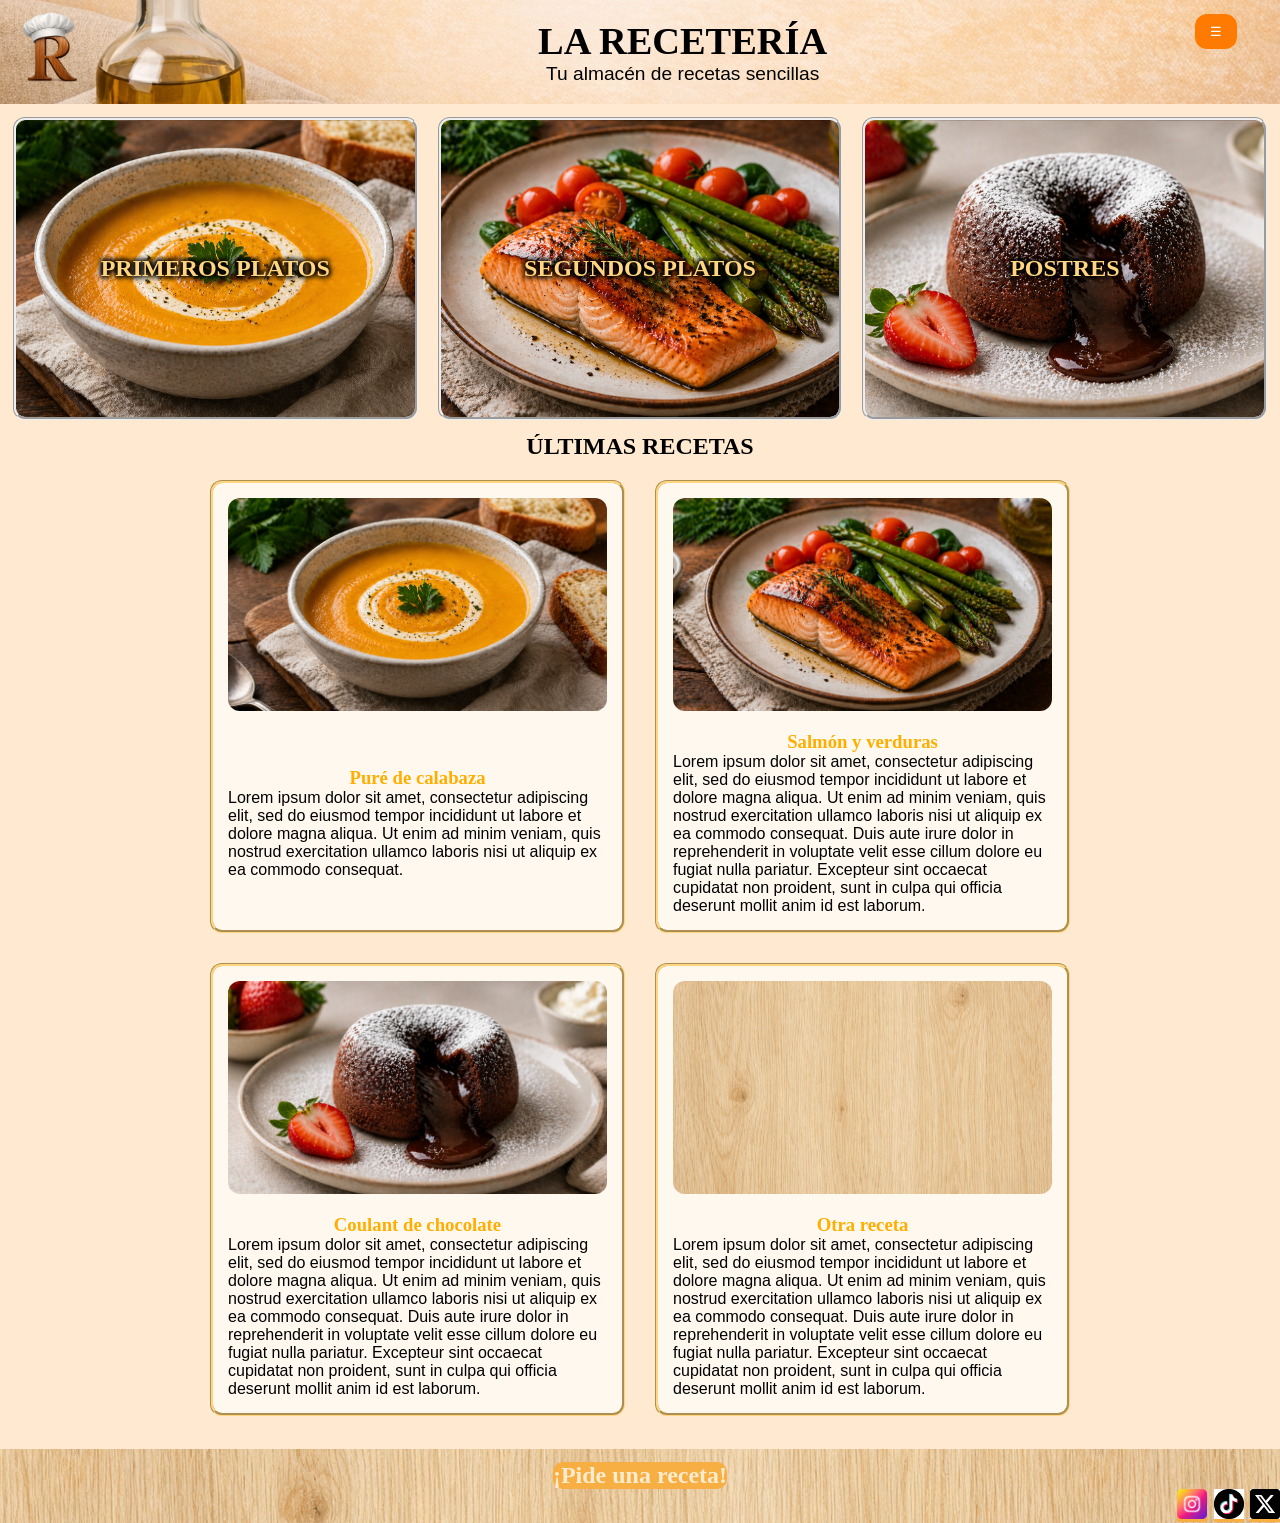
<file: index.html>
<!DOCTYPE html>
<html lang="es">

<head>

    <meta charset="UTF-8">
    <meta name="viewport" content="width=device-width, initial-scale=1.0">

     <title>La Recetería</title>

 <link rel="stylesheet" href="/style.css">
</head>

<body>
<!-----------------------------<HEADER>------------------------------>
    <header>
        <a href="index.html" class="link-logo"><img class="logo" src="/imagenes/logo.png"></a>
        <div class="titulo">
            <h1>LA RECETERÍA</h1>
            <p>Tu almacén de recetas sencillas</p>
        </div>
        <div class="bhamburguesa">
        <button id="menu-btn">☰</button>
        <nav id="menu">
        <a href="primeros-platos.html">Primeros platos</a>
        <a href="segundos-platos.html">Segundos platos</a>
        <a href="postres.html">Postres</a>
        </nav>
        </div>
    </header>
<!-----------------------------</HEADER>------------------------------>



<!-----------------------------<CUERPO>------------------------------>
    <section class="cuerpo">



<!-----------------------------<BOTONES GRANDES>------------------------------>
            <div class="navegacion-index-lista">
                <a href="primeros-platos.html" class="nav-menu nm1"><h2>PRIMEROS PLATOS</h2></a>
                <a href="segundos-platos.html" class="nav-menu nm2"><h2>SEGUNDOS PLATOS</h2></a>
                <a href="postres.html" class="nav-menu nm3"><h2>POSTRES</h2></a>
            </div>
<!-----------------------------</BOTONES GRANDES>------------------------------>




<!-----------------------------<TARJETAS>------------------------------>
    <div class="recetas-recientes">
        <h2>ÚLTIMAS RECETAS</h2>
        <div class="recetas-recientes-wrapper">
            <div class="receta">
                <img src="imagenes/pplatos.png">
                <span>
                <a href="pure-calabaza.html">
                    <h3>Puré de calabaza</h3>
                </a>
                <p>Lorem ipsum dolor sit amet, consectetur adipiscing elit, sed do eiusmod tempor incididunt ut labore et dolore magna aliqua. Ut enim ad minim veniam, quis nostrud exercitation ullamco laboris nisi ut aliquip ex ea commodo consequat.</p>
                </span>
            </div>

            <div class="receta">
                <img src="imagenes/splatos.png">
                <span>
                <a href="pescado-verduras.html">
                    <h3>Salmón y verduras</h3>
                </a>
                <p>Lorem ipsum dolor sit amet, consectetur adipiscing elit, sed do eiusmod tempor incididunt ut labore et dolore magna aliqua. Ut enim ad minim veniam, quis nostrud exercitation ullamco laboris nisi ut aliquip ex ea commodo consequat. Duis aute irure dolor in reprehenderit in voluptate velit esse cillum dolore eu fugiat nulla pariatur. Excepteur sint occaecat cupidatat non proident, sunt in culpa qui officia deserunt mollit anim id est laborum.</p>
                </span>
            </div>

            <div class="receta">
                <img src="imagenes/postres.png">
                <span>
                <a href="coulant-chocolate.html">
                    <h3>Coulant de chocolate</h3>
                </a>
                <p>Lorem ipsum dolor sit amet, consectetur adipiscing elit, sed do eiusmod tempor incididunt ut labore et dolore magna aliqua. Ut enim ad minim veniam, quis nostrud exercitation ullamco laboris nisi ut aliquip ex ea commodo consequat. Duis aute irure dolor in reprehenderit in voluptate velit esse cillum dolore eu fugiat nulla pariatur. Excepteur sint occaecat cupidatat non proident, sunt in culpa qui officia deserunt mollit anim id est laborum.</p>
                </span>
            </div>

            <div class="receta">
                <img src="imagenes/madera-footer.png">
                <span>
                <a href="receta1.html">
                    <h3>Otra receta</h3>
                </a>
                <p>Lorem ipsum dolor sit amet, consectetur adipiscing elit, sed do eiusmod tempor incididunt ut labore et dolore magna aliqua. Ut enim ad minim veniam, quis nostrud exercitation ullamco laboris nisi ut aliquip ex ea commodo consequat. Duis aute irure dolor in reprehenderit in voluptate velit esse cillum dolore eu fugiat nulla pariatur. Excepteur sint occaecat cupidatat non proident, sunt in culpa qui officia deserunt mollit anim id est laborum.</p>
                </span>
            </div>
        </div>
    </div>
<!-----------------------------</TARJETAS>------------------------------>

    </section>
<!-----------------------------</CUERPO>------------------------------>




<!-----------------------------<FOOTER>------------------------------>
    <footer>
        <h2 class="pedir-receta"><a href="pide-tu-receta.html">¡Pide una receta!</a></h2>
        <ul class="footer-lista">
            <li><a href="https://www.instagram.com" target="_blank"><img src="/imagenes/igicon.png"></a></li>
            <li><a href="https://www.tiktok.com" target="_blank"><img src="/imagenes/tiktokicon.png"></a></li>
            <li><a href="https://www.x.com" target="_blank"><img src="/imagenes/xicon.png"></a></li>
        </ul>
    </footer>
<!-----------------------------</FOOTER>------------------------------>

<script src="scripts.js" defer></script>
</body>
</html>
</file>
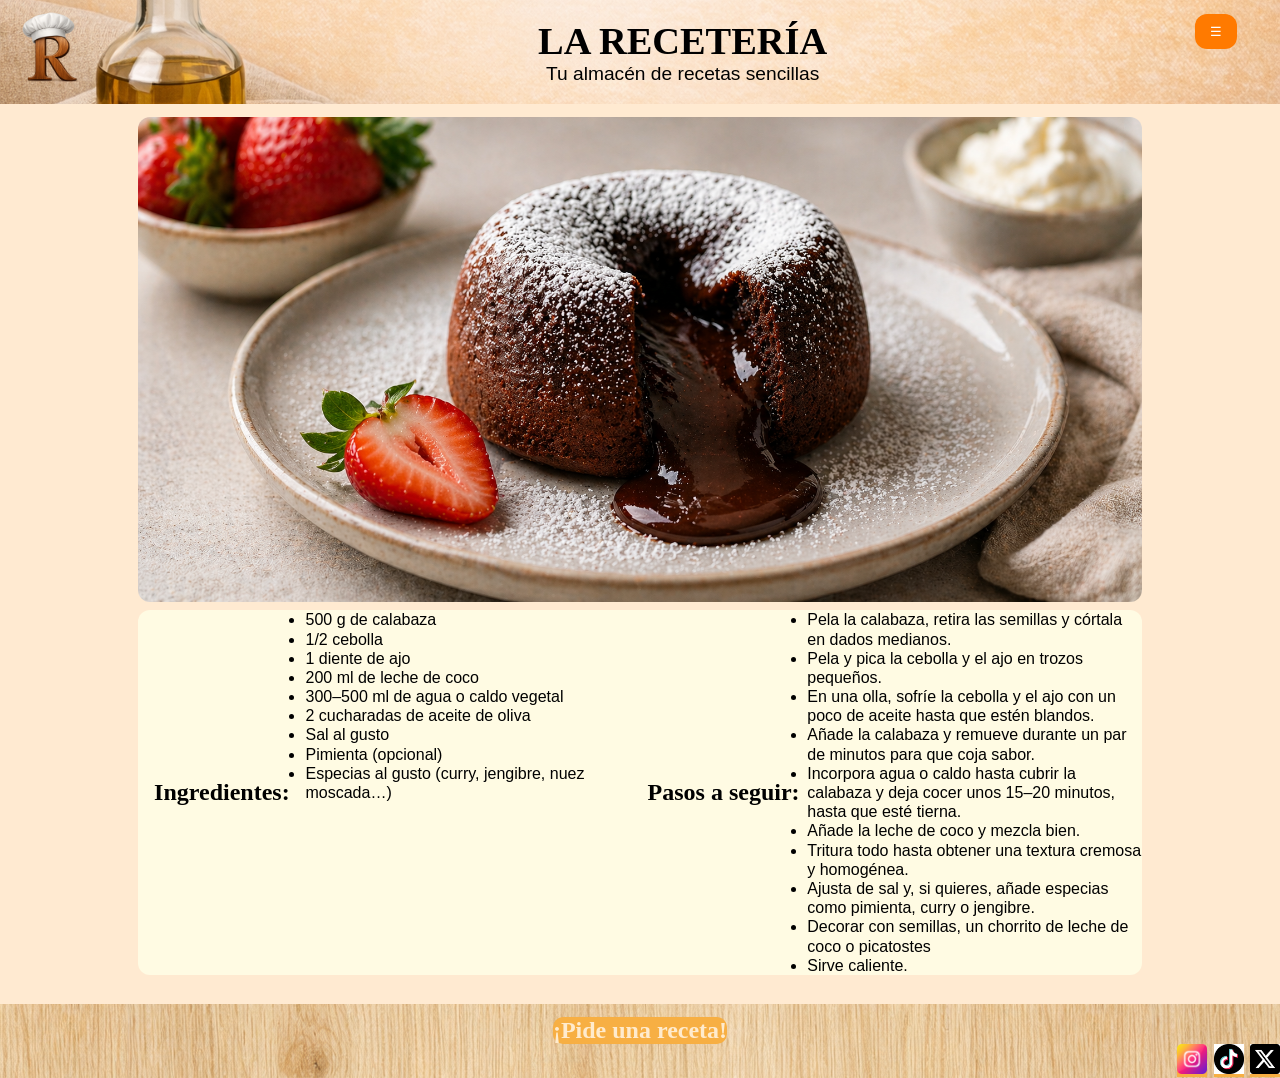
<file: coulant-chocolate.html>
<!DOCTYPE html>
<html lang="es">

<head>

    <meta charset="UTF-8">
    <meta name="viewport" content="width=device-width, initial-scale=1.0">

     <title>La Recetería</title>

 <link rel="stylesheet" href="/style.css">
</head>

<body>
<!-----------------------------<HEADER>------------------------------>
    <header>
        <a href="index.html" class="link-logo"><img class="logo" src="/imagenes/logo.png"></a>
        <div class="titulo">
            <h1>LA RECETERÍA</h1>
            <p>Tu almacén de recetas sencillas</p>
        </div>
        <div class="bhamburguesa">
        <button id="menu-btn">☰</button>
        <nav id="menu">
        <a href="primeros-platos.html">Primeros platos</a>
        <a href="segundos-platos.html">Segundos platos</a>
        <a href="postres.html">Postres</a>
        </nav>
        </div>
    </header>
<!-----------------------------</HEADER>------------------------------>


<!-----------------------------<CUERPO>------------------------------>
    <section class="cuerpo">


<!-----------------------------<PREPARACION>------------------------------>        
        <div class="preparacion">
            <div>
            <img src="imagenes/postres.png">
            </div>
            <div class="preparacion-lista">
            <h2>Ingredientes:</h2>
            <div class="ingredientes">
            <ul>
                <li>500 g de calabaza</li>
                <li>1/2 cebolla</li>
                <li>1 diente de ajo</li>
                <li>200 ml de leche de coco</li>
                <li>300–500 ml de agua o caldo vegetal</li>
                <li>2 cucharadas de aceite de oliva</li>
                <li>Sal al gusto</li>
                <li>Pimienta (opcional)</li>
                <li>Especias al gusto (curry, jengibre, nuez moscada…)</li>
            </ul>
            </div>
            <h2>Pasos a seguir:</h2>
            <div class="pasos">
            <ul>
                <li>Pela la calabaza, retira las semillas y córtala en dados medianos.

                </li>
                <li>
                    Pela y pica la cebolla y el ajo en trozos pequeños.
                </li>
                <li>
                    En una olla, sofríe la cebolla y el ajo con un poco de aceite hasta que estén blandos.
                </li>
                <li>
                    Añade la calabaza y remueve durante un par de minutos para que coja sabor.
                </li>
                <li>
                    Incorpora agua o caldo hasta cubrir la calabaza y deja cocer unos 15–20 minutos, hasta que esté tierna.
                </li>
                <li>
                    Añade la leche de coco y mezcla bien.
                </li>
                <li>
                    Tritura todo hasta obtener una textura cremosa y homogénea.
                </li>
                <li>
                    Ajusta de sal y, si quieres, añade especias como pimienta, curry o jengibre.
                </li>
                <li>
                    Decorar con semillas, un chorrito de leche de coco o picatostes
                </li>
                <li>
                    Sirve caliente.
                </li>
            </ul>
            </div>
            </div>
        </div>
<!-----------------------------</PREPARACION>------------------------------>


    </section>
<!-----------------------------</CUERPO>------------------------------>

<!-----------------------------<FOOTER>------------------------------>
    <footer>
        <h2 class="pedir-receta"><a href="pide-tu-receta.html">¡Pide una receta!</a></h2>
        <ul class="footer-lista">
            <li><a href="https://www.instagram.com" target="_blank"><img src="/imagenes/igicon.png"></a></li>
            <li><a href="https://www.tiktok.com" target="_blank"><img src="/imagenes/tiktokicon.png"></a></li>
            <li><a href="https://www.x.com" target="_blank"><img src="/imagenes/xicon.png"></a></li>
        </ul>
    </footer>
<!-----------------------------</FOOTER>------------------------------>
<script src="scripts.js" defer></script>
</body>
</html>
</file>
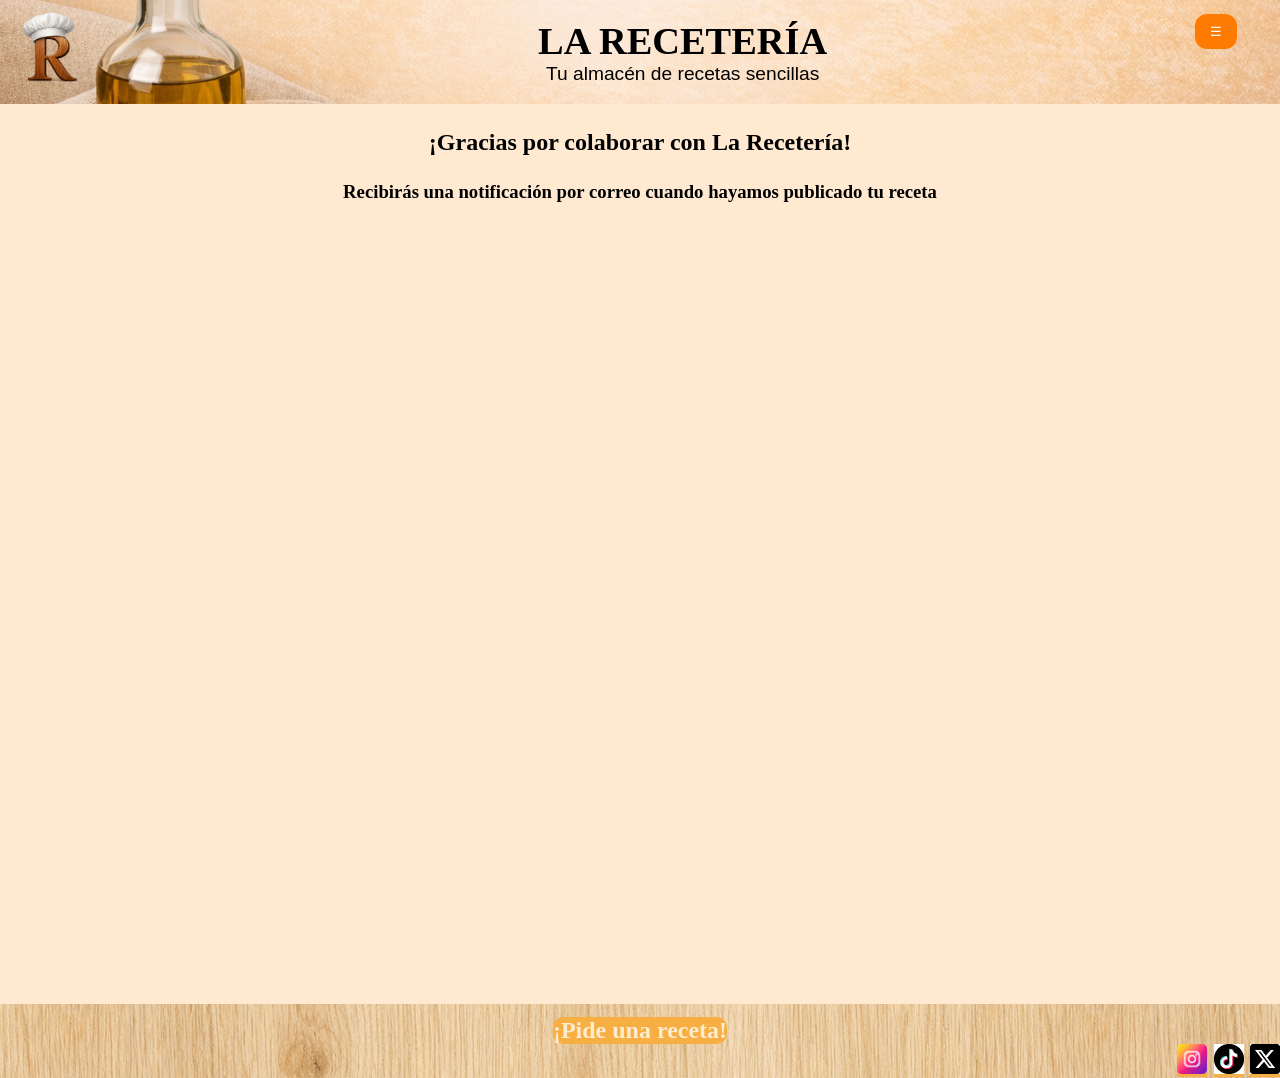
<file: enviar-datos.html>
<!DOCTYPE html>
<html lang="es">

<head>

    <meta charset="UTF-8">
    <meta name="viewport" content="width=device-width, initial-scale=1.0">

     <title>La Recetería</title>

 <link rel="stylesheet" href="/style.css">
</head>

<body>
<!-----------------------------<HEADER>------------------------------>
    <header>
        <a href="index.html" class="link-logo"><img class="logo" src="/imagenes/logo.png"></a>
        <div class="titulo">
            <h1>LA RECETERÍA</h1>
            <p>Tu almacén de recetas sencillas</p>
        </div>
        <div class="bhamburguesa">
        <button id="menu-btn">☰</button>
        <nav id="menu">
        <a href="primeros-platos.html">Primeros platos</a>
        <a href="segundos-platos.html">Segundos platos</a>
        <a href="postres.html">Postres</a>
        </nav>
        </div>
    </header>
<!-----------------------------</HEADER>------------------------------>


<!-----------------------------<CUERPO>------------------------------>
    <section class="cuerpo">

        <h2 class="titulo-pide-receta">¡Gracias por colaborar con La Recetería!</h2>
        <h3 class="titulo-pide-receta">Recibirás una notificación por correo cuando hayamos publicado tu receta</h3>

    </section>
<!-----------------------------</CUERPO>------------------------------>

<!-----------------------------<FOOTER>------------------------------>
    <footer>
        <h2 class="pedir-receta"><a href="pide-tu-receta.html">¡Pide una receta!</a></h2>
        <ul class="footer-lista">
            <li><a href="https://www.instagram.com" target="_blank"><img src="/imagenes/igicon.png"></a></li>
            <li><a href="https://www.tiktok.com" target="_blank"><img src="/imagenes/tiktokicon.png"></a></li>
            <li><a href="https://www.x.com" target="_blank"><img src="/imagenes/xicon.png"></a></li>
        </ul>
    </footer>
<!-----------------------------</FOOTER>------------------------------>
<script src="scripts.js" defer></script>
</body>
</html>
</file>
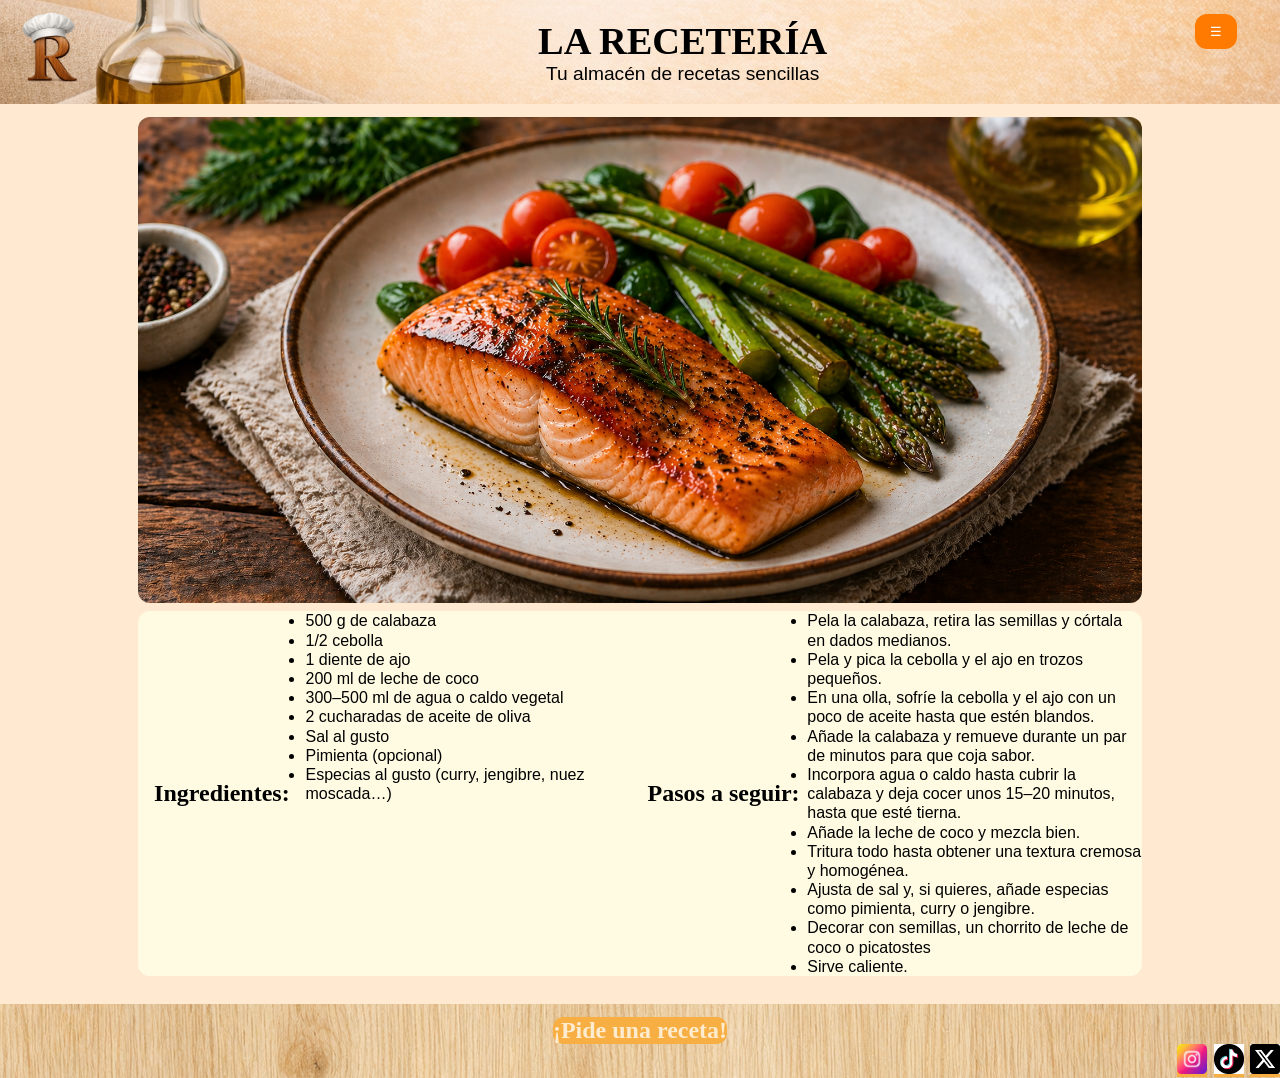
<file: pescado-verduras.html>
<!DOCTYPE html>
<html lang="es">

<head>

    <meta charset="UTF-8">
    <meta name="viewport" content="width=device-width, initial-scale=1.0">

     <title>La Recetería</title>

 <link rel="stylesheet" href="/style.css">
</head>

<body>
<!-----------------------------<HEADER>------------------------------>
    <header>
        <a href="index.html" class="link-logo"><img class="logo" src="/imagenes/logo.png"></a>
        <div class="titulo">
            <h1>LA RECETERÍA</h1>
            <p>Tu almacén de recetas sencillas</p>
        </div>
        <div class="bhamburguesa">
        <button id="menu-btn">☰</button>
        <nav id="menu">
        <a href="primeros-platos.html">Primeros platos</a>
        <a href="segundos-platos.html">Segundos platos</a>
        <a href="postres.html">Postres</a>
        </nav>
        </div>
    </header>
<!-----------------------------</HEADER>------------------------------>


<!-----------------------------<CUERPO>------------------------------>
    <section class="cuerpo">


<!-----------------------------<PREPARACION>------------------------------>        
        <div class="preparacion">
            <div>
            <img src="imagenes/splatos.png">
            </div>
            <div class="preparacion-lista">
            <h2>Ingredientes:</h2>
            <div class="ingredientes">
            <ul>
                <li>500 g de calabaza</li>
                <li>1/2 cebolla</li>
                <li>1 diente de ajo</li>
                <li>200 ml de leche de coco</li>
                <li>300–500 ml de agua o caldo vegetal</li>
                <li>2 cucharadas de aceite de oliva</li>
                <li>Sal al gusto</li>
                <li>Pimienta (opcional)</li>
                <li>Especias al gusto (curry, jengibre, nuez moscada…)</li>
            </ul>
            </div>
            <h2>Pasos a seguir:</h2>
            <div class="pasos">
            <ul>
                <li>Pela la calabaza, retira las semillas y córtala en dados medianos.

                </li>
                <li>
                    Pela y pica la cebolla y el ajo en trozos pequeños.
                </li>
                <li>
                    En una olla, sofríe la cebolla y el ajo con un poco de aceite hasta que estén blandos.
                </li>
                <li>
                    Añade la calabaza y remueve durante un par de minutos para que coja sabor.
                </li>
                <li>
                    Incorpora agua o caldo hasta cubrir la calabaza y deja cocer unos 15–20 minutos, hasta que esté tierna.
                </li>
                <li>
                    Añade la leche de coco y mezcla bien.
                </li>
                <li>
                    Tritura todo hasta obtener una textura cremosa y homogénea.
                </li>
                <li>
                    Ajusta de sal y, si quieres, añade especias como pimienta, curry o jengibre.
                </li>
                <li>
                    Decorar con semillas, un chorrito de leche de coco o picatostes
                </li>
                <li>
                    Sirve caliente.
                </li>
            </ul>
            </div>
            </div>
        </div>
<!-----------------------------</PREPARACION>------------------------------>


    </section>
<!-----------------------------</CUERPO>------------------------------>

<!-----------------------------<FOOTER>------------------------------>
    <footer>
        <h2 class="pedir-receta"><a href="pide-tu-receta.html">¡Pide una receta!</a></h2>
        <ul class="footer-lista">
            <li><a href="https://www.instagram.com" target="_blank"><img src="/imagenes/igicon.png"></a></li>
            <li><a href="https://www.tiktok.com" target="_blank"><img src="/imagenes/tiktokicon.png"></a></li>
            <li><a href="https://www.x.com" target="_blank"><img src="/imagenes/xicon.png"></a></li>
        </ul>
    </footer>
<!-----------------------------</FOOTER>------------------------------>
<script src="scripts.js" defer></script>
</body>
</html>
</file>
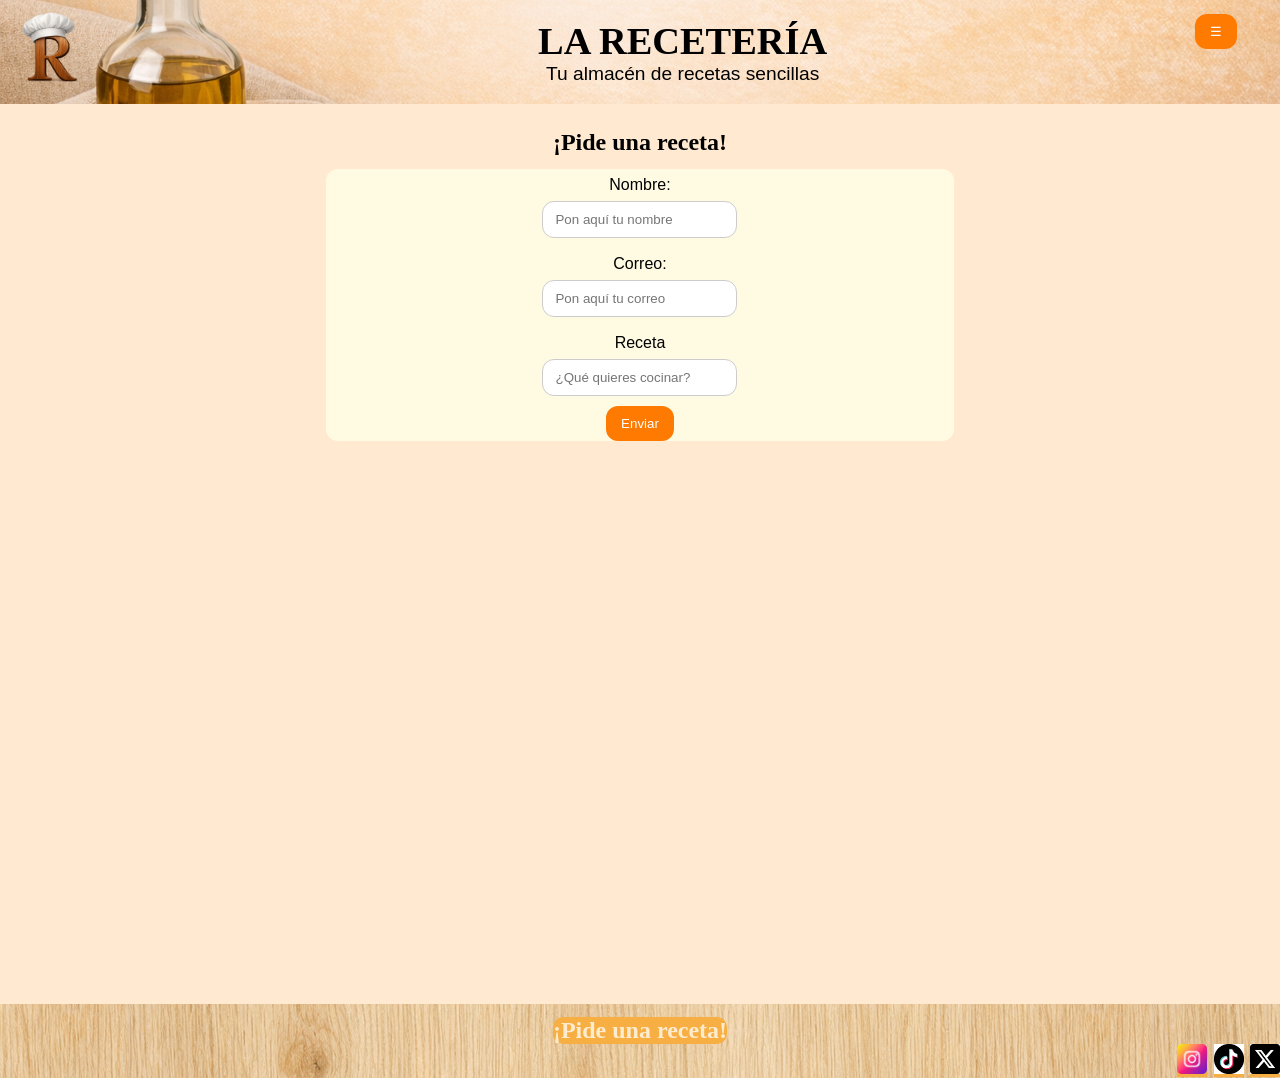
<file: pide-tu-receta.html>
<!DOCTYPE html>
<html lang="es">

<head>

    <meta charset="UTF-8">
    <meta name="viewport" content="width=device-width, initial-scale=1.0">

     <title>La Recetería</title>

 <link rel="stylesheet" href="/style.css">
</head>

<body>
<!-----------------------------<HEADER>------------------------------>
    <header>
        <a href="index.html" class="link-logo"><img class="logo" src="/imagenes/logo.png"></a>
        <div class="titulo">
            <h1>LA RECETERÍA</h1>
            <p>Tu almacén de recetas sencillas</p>
        </div>
        <div class="bhamburguesa">
        <button id="menu-btn">☰</button>
        <nav id="menu">
        <a href="primeros-platos.html">Primeros platos</a>
        <a href="segundos-platos.html">Segundos platos</a>
        <a href="postres.html">Postres</a>
        </nav>
        </div>
    </header>
<!-----------------------------</HEADER>------------------------------>


<!-----------------------------<CUERPO>------------------------------>
    <section class="cuerpo">

        <h2 class="titulo-pide-receta">¡Pide una receta!</h2>
<!-----------------------------<FORMULARIO>------------------------------>
    <div class="formulario-wrapper">
    <form action="enviar-datos.html" method="GET">
        <div class="formulario">
        <label for="nombre">Nombre:</label>
        <input type="text" id="nombre" name="nombre" placeholder="Pon aquí tu nombre" required>
        <label for="email">Correo:</label>
        <input type="email" id="email" name="email" placeholder="Pon aquí tu correo" required>
        <label for="tipo-receta">Receta</label>
        <input type="text" id="tipo-receta" name="tipo-receta" placeholder="¿Qué quieres cocinar?" required>
        <button type="submit">Enviar</button>
        </div>
    </form>
    </div>
<!-----------------------------</FORMULARIO>------------------------------>

    </section>
<!-----------------------------</CUERPO>------------------------------>

<!-----------------------------<FOOTER>------------------------------>
    <footer>
        <h2 class="pedir-receta"><a href="pide-tu-receta.html">¡Pide una receta!</a></h2>
        <ul class="footer-lista">
            <li><a href="https://www.instagram.com" target="_blank"><img src="/imagenes/igicon.png"></a></li>
            <li><a href="https://www.tiktok.com" target="_blank"><img src="/imagenes/tiktokicon.png"></a></li>
            <li><a href="https://www.x.com" target="_blank"><img src="/imagenes/xicon.png"></a></li>
        </ul>
    </footer>
<!-----------------------------</FOOTER>------------------------------>
<script src="scripts.js" defer></script>
</body>
</html>
</file>
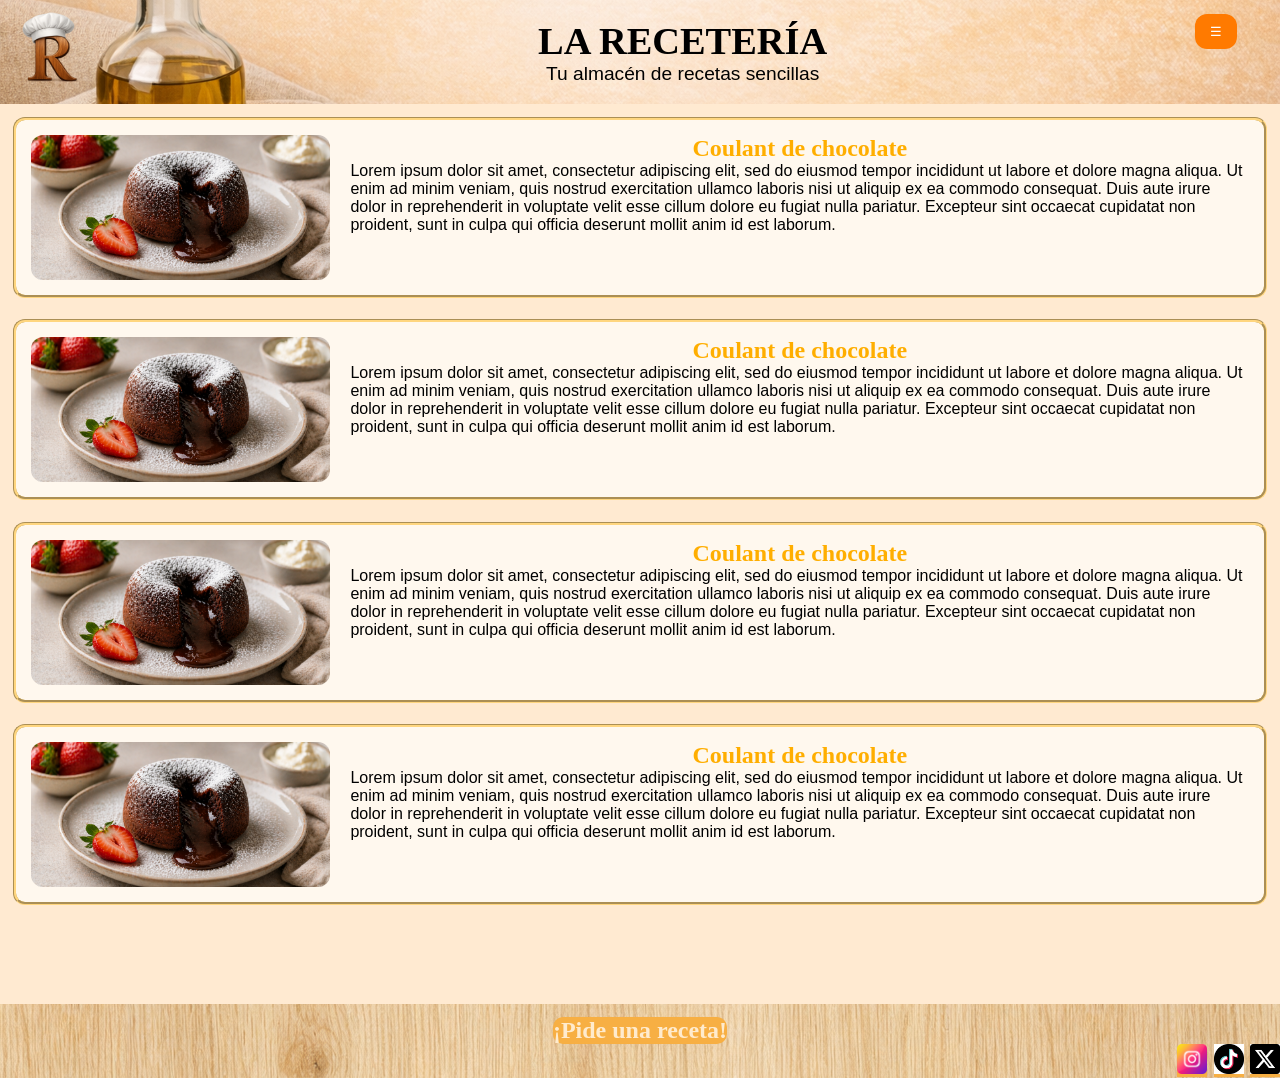
<file: postres.html>
<!DOCTYPE html>
<html lang="es">

<head>

    <meta charset="UTF-8">
    <meta name="viewport" content="width=device-width, initial-scale=1.0">

     <title>La Recetería</title>

 <link rel="stylesheet" href="/style.css">
</head>

<body>
<!-----------------------------<HEADER>------------------------------>
    <header>
        <a href="index.html" class="link-logo"><img class="logo" src="/imagenes/logo.png"></a>
        <div class="titulo">
            <h1>LA RECETERÍA</h1>
            <p>Tu almacén de recetas sencillas</p>
        </div>
        <div class="bhamburguesa">
        <button id="menu-btn">☰</button>
        <nav id="menu">
        <a href="primeros-platos.html">Primeros platos</a>
        <a href="segundos-platos.html">Segundos platos</a>
        <a href="postres.html">Postres</a>
        </nav>
        </div>
    </header>
<!-----------------------------</HEADER>------------------------------>


<!-----------------------------<CUERPO>------------------------------>
    <section class="cuerpo">
<!-----------------------------<TARJETAS>------------------------------>
    <div class="receta-grande-wrapper">
        <div class="receta-grande">
                <img src="imagenes/postres.png">
                <span>
                <a href="coulant-chocolate.html">
                    <h2>Coulant de chocolate</h2>
                </a>
                <p>
                    Lorem ipsum dolor sit amet, consectetur adipiscing elit, 
                    sed do eiusmod tempor incididunt ut labore et dolore magna aliqua. 
                    Ut enim ad minim veniam, quis nostrud exercitation ullamco laboris 
                    nisi ut aliquip ex ea commodo consequat. Duis aute irure dolor in 
                    reprehenderit in voluptate velit esse cillum dolore eu fugiat nulla pariatur.
                     Excepteur sint occaecat cupidatat non proident, 
                     sunt in culpa qui officia deserunt mollit anim id est laborum.
                </p>
                </span>            
        </div>
        
        <div class="receta-grande">
                <img src="imagenes/postres.png">
                <span>
                <a href="coulant-chocolate.html">
                    <h2>Coulant de chocolate</h2>
                </a>
                <p>
                    Lorem ipsum dolor sit amet, consectetur adipiscing elit, 
                    sed do eiusmod tempor incididunt ut labore et dolore magna aliqua. 
                    Ut enim ad minim veniam, quis nostrud exercitation ullamco laboris 
                    nisi ut aliquip ex ea commodo consequat. Duis aute irure dolor in 
                    reprehenderit in voluptate velit esse cillum dolore eu fugiat nulla pariatur.
                     Excepteur sint occaecat cupidatat non proident, 
                     sunt in culpa qui officia deserunt mollit anim id est laborum.
                </p>
        </div>
        
        <div class="receta-grande">
                <img src="imagenes/postres.png">
                <span>
                <a href="coulant-chocolate.html">
                    <h2>Coulant de chocolate</h2>
                </a>
                <p>
                    Lorem ipsum dolor sit amet, consectetur adipiscing elit, 
                    sed do eiusmod tempor incididunt ut labore et dolore magna aliqua. 
                    Ut enim ad minim veniam, quis nostrud exercitation ullamco laboris 
                    nisi ut aliquip ex ea commodo consequat. Duis aute irure dolor in 
                    reprehenderit in voluptate velit esse cillum dolore eu fugiat nulla pariatur.
                     Excepteur sint occaecat cupidatat non proident, 
                     sunt in culpa qui officia deserunt mollit anim id est laborum.
                </p>
                </span>            
        </div>
        
        <div class="receta-grande">
                <img src="imagenes/postres.png">
                <span>
                <a href="coulant-chocolate.html">
                    <h2>Coulant de chocolate</h2>
                </a>
                <p>
                    Lorem ipsum dolor sit amet, consectetur adipiscing elit, 
                    sed do eiusmod tempor incididunt ut labore et dolore magna aliqua. 
                    Ut enim ad minim veniam, quis nostrud exercitation ullamco laboris 
                    nisi ut aliquip ex ea commodo consequat. Duis aute irure dolor in 
                    reprehenderit in voluptate velit esse cillum dolore eu fugiat nulla pariatur.
                     Excepteur sint occaecat cupidatat non proident, 
                     sunt in culpa qui officia deserunt mollit anim id est laborum.
                </p>
        </div>
    </div>
<!-----------------------------</TARJETAS>------------------------------>
    </section>
<!-----------------------------</CUERPO>------------------------------>

<!-----------------------------<FOOTER>------------------------------>
    <footer>
        <h2 class="pedir-receta"><a href="pide-tu-receta.html">¡Pide una receta!</a></h2>
        <ul class="footer-lista">
            <li><a href="https://www.instagram.com" target="_blank"><img src="/imagenes/igicon.png"></a></li>
            <li><a href="https://www.tiktok.com" target="_blank"><img src="/imagenes/tiktokicon.png"></a></li>
            <li><a href="https://www.x.com" target="_blank"><img src="/imagenes/xicon.png"></a></li>
        </ul>
    </footer>
<!-----------------------------</FOOTER>------------------------------>
<script src="scripts.js" defer></script>
</body>
</html>
</file>
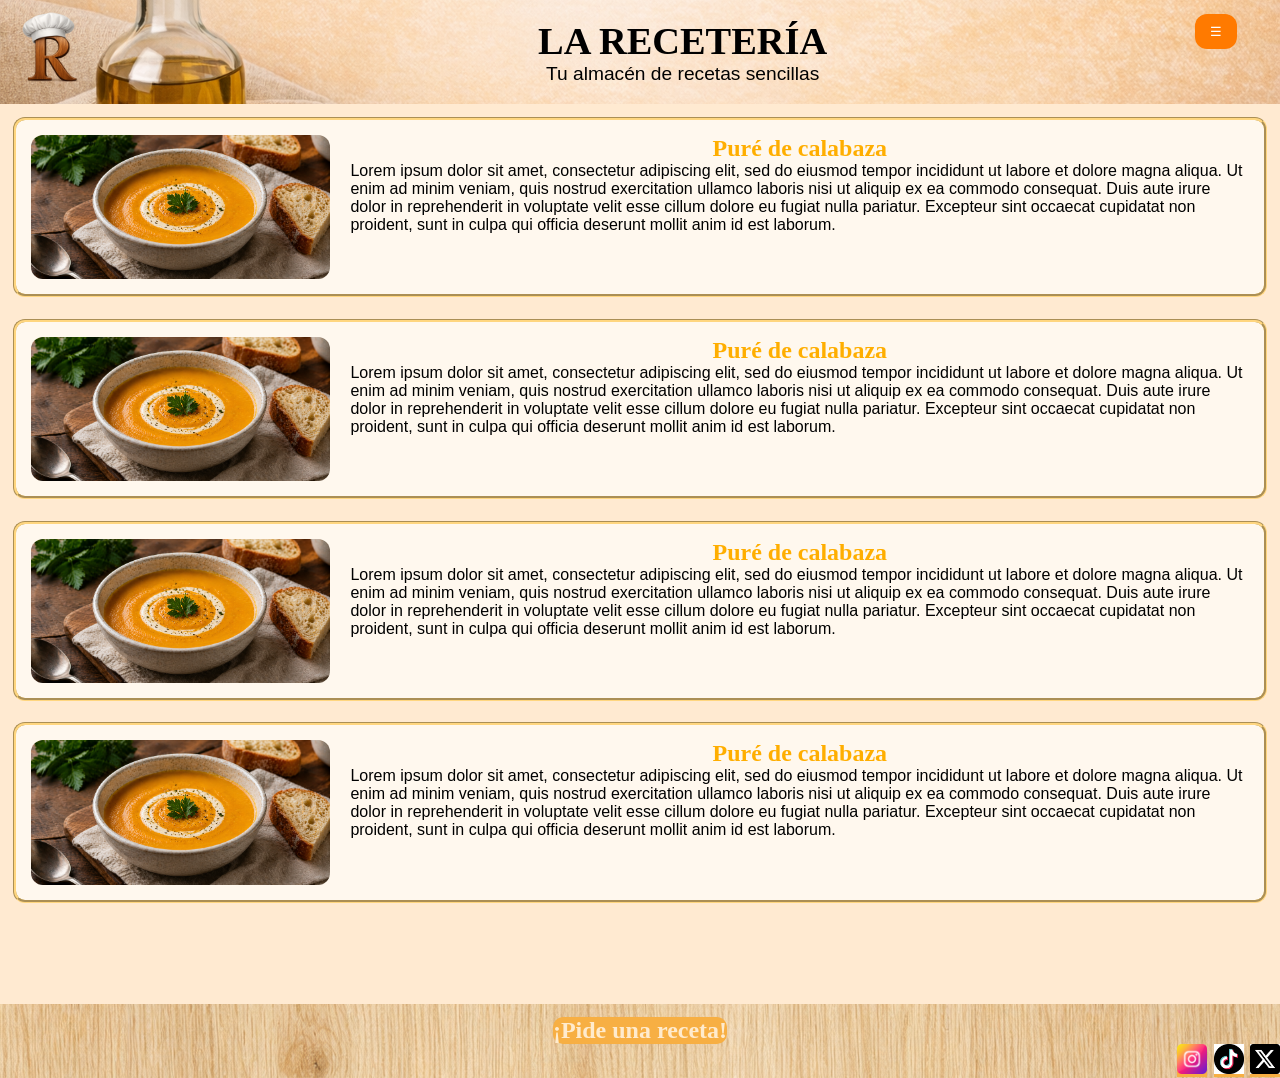
<file: primeros-platos.html>
<!DOCTYPE html>
<html lang="es">

<head>

    <meta charset="UTF-8">
    <meta name="viewport" content="width=device-width, initial-scale=1.0">

     <title>La Recetería</title>

 <link rel="stylesheet" href="/style.css">
</head>

<body>
<!-----------------------------<HEADER>------------------------------>
    <header>
        <a href="index.html" class="link-logo"><img class="logo" src="/imagenes/logo.png"></a>
        <div class="titulo">
            <h1>LA RECETERÍA</h1>
            <p>Tu almacén de recetas sencillas</p>
        </div>
        <div class="bhamburguesa">
        <button id="menu-btn">☰</button>
        <nav id="menu">
        <a href="primeros-platos.html">Primeros platos</a>
        <a href="segundos-platos.html">Segundos platos</a>
        <a href="postres.html">Postres</a>
        </nav>
        </div>
    </header>
<!-----------------------------</HEADER>------------------------------>


<!-----------------------------<CUERPO>------------------------------>
    <section class="cuerpo">
<!-----------------------------<TARJETAS>------------------------------>
    <div class="receta-grande-wrapper">
        <div class="receta-grande">
                <img src="imagenes/pplatos.png">
                <span>
                <a href="pure-calabaza.html">
                    <h2>Puré de calabaza</h2>
                </a>
                <p>
                    Lorem ipsum dolor sit amet, consectetur adipiscing elit, 
                    sed do eiusmod tempor incididunt ut labore et dolore magna aliqua. 
                    Ut enim ad minim veniam, quis nostrud exercitation ullamco laboris 
                    nisi ut aliquip ex ea commodo consequat. Duis aute irure dolor in 
                    reprehenderit in voluptate velit esse cillum dolore eu fugiat nulla pariatur.
                     Excepteur sint occaecat cupidatat non proident, 
                     sunt in culpa qui officia deserunt mollit anim id est laborum.
                </p>
                </span>            
        </div>
        
        <div class="receta-grande">
                <img src="imagenes/pplatos.png">
                <span>
                <a href="pure-calabaza.html">
                    <h2>Puré de calabaza</h2>
                </a>
                 <p>
                    Lorem ipsum dolor sit amet, consectetur adipiscing elit, 
                    sed do eiusmod tempor incididunt ut labore et dolore magna aliqua. 
                    Ut enim ad minim veniam, quis nostrud exercitation ullamco laboris 
                    nisi ut aliquip ex ea commodo consequat. Duis aute irure dolor in 
                    reprehenderit in voluptate velit esse cillum dolore eu fugiat nulla pariatur.
                     Excepteur sint occaecat cupidatat non proident, 
                     sunt in culpa qui officia deserunt mollit anim id est laborum.
                </p>
        </div>
        
        <div class="receta-grande">
                <img src="imagenes/pplatos.png">
                <span>
                <a href="pure-calabaza.html">
                    <h2>Puré de calabaza</h2>
                </a>
                <p>
                    Lorem ipsum dolor sit amet, consectetur adipiscing elit, 
                    sed do eiusmod tempor incididunt ut labore et dolore magna aliqua. 
                    Ut enim ad minim veniam, quis nostrud exercitation ullamco laboris 
                    nisi ut aliquip ex ea commodo consequat. Duis aute irure dolor in 
                    reprehenderit in voluptate velit esse cillum dolore eu fugiat nulla pariatur.
                     Excepteur sint occaecat cupidatat non proident, 
                     sunt in culpa qui officia deserunt mollit anim id est laborum.
                </p>
                </span>            
        </div>
        
        <div class="receta-grande">
                <img src="imagenes/pplatos.png">
                <span>
                <a href="pure-calabaza.html">
                    <h2>Puré de calabaza</h2>
                </a>
                <p>
                    Lorem ipsum dolor sit amet, consectetur adipiscing elit, 
                    sed do eiusmod tempor incididunt ut labore et dolore magna aliqua. 
                    Ut enim ad minim veniam, quis nostrud exercitation ullamco laboris 
                    nisi ut aliquip ex ea commodo consequat. Duis aute irure dolor in 
                    reprehenderit in voluptate velit esse cillum dolore eu fugiat nulla pariatur.
                     Excepteur sint occaecat cupidatat non proident, 
                     sunt in culpa qui officia deserunt mollit anim id est laborum.
                </p>
                </span>            
        </div>
    </div>
<!-----------------------------</TARJETAS>------------------------------>
    </section>
<!-----------------------------</CUERPO>------------------------------>

<!-----------------------------<FOOTER>------------------------------>
    <footer>
        <h2 class="pedir-receta"><a href="pide-tu-receta.html">¡Pide una receta!</a></h2>
        <ul class="footer-lista">
            <li><a href="https://www.instagram.com" target="_blank"><img src="/imagenes/igicon.png"></a></li>
            <li><a href="https://www.tiktok.com" target="_blank"><img src="/imagenes/tiktokicon.png"></a></li>
            <li><a href="https://www.x.com" target="_blank"><img src="/imagenes/xicon.png"></a></li>
        </ul>
    </footer>
<!-----------------------------</FOOTER>------------------------------>
<script src="scripts.js" defer></script>
</body>
</html>
</file>
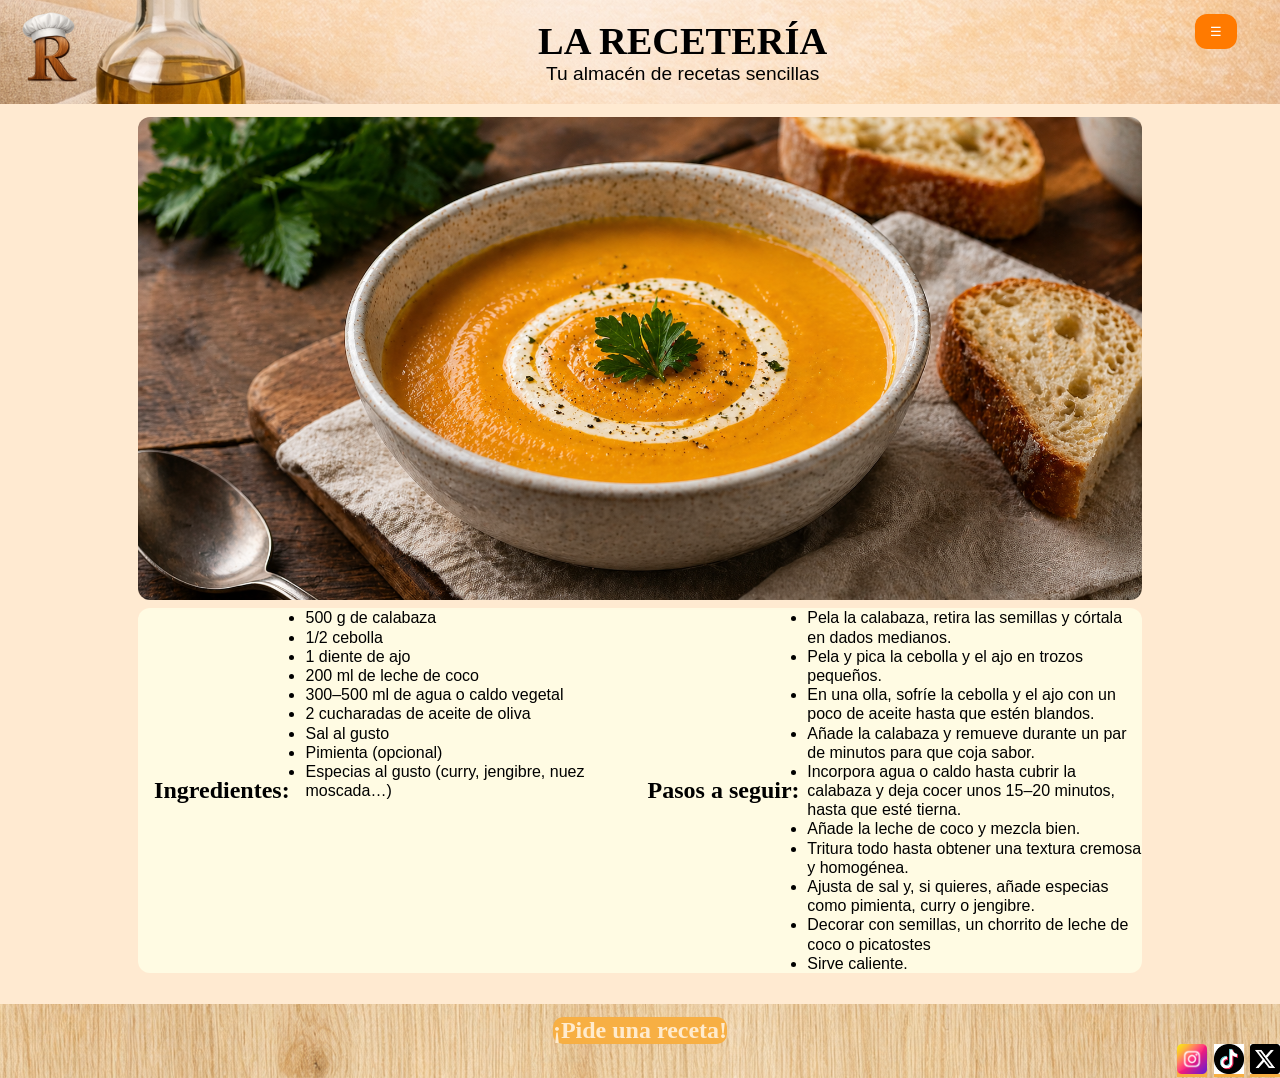
<file: pure-calabaza.html>
<!DOCTYPE html>
<html lang="es">

<head>

    <meta charset="UTF-8">
    <meta name="viewport" content="width=device-width, initial-scale=1.0">

     <title>La Recetería</title>

 <link rel="stylesheet" href="/style.css">
</head>

<body>
<!-----------------------------<HEADER>------------------------------>
    <header>
        <a href="index.html" class="link-logo"><img class="logo" src="/imagenes/logo.png"></a>
        <div class="titulo">
            <h1>LA RECETERÍA</h1>
            <p>Tu almacén de recetas sencillas</p>
        </div>
        <div class="bhamburguesa">
        <button id="menu-btn">☰</button>
        <nav id="menu">
        <a href="primeros-platos.html">Primeros platos</a>
        <a href="segundos-platos.html">Segundos platos</a>
        <a href="postres.html">Postres</a>
        </nav>
        </div>
    </header>
<!-----------------------------</HEADER>------------------------------>


<!-----------------------------<CUERPO>------------------------------>
    <section class="cuerpo">


<!-----------------------------<PREPARACION>------------------------------>        
        <div class="preparacion">
            <div>
            <img src="imagenes/pplatos.png">
            </div>
            <div class="preparacion-lista">
            <h2>Ingredientes:</h2>
            <div class="ingredientes">
            <ul>
                <li>500 g de calabaza</li>
                <li>1/2 cebolla</li>
                <li>1 diente de ajo</li>
                <li>200 ml de leche de coco</li>
                <li>300–500 ml de agua o caldo vegetal</li>
                <li>2 cucharadas de aceite de oliva</li>
                <li>Sal al gusto</li>
                <li>Pimienta (opcional)</li>
                <li>Especias al gusto (curry, jengibre, nuez moscada…)</li>
            </ul>
            </div>
            <h2>Pasos a seguir:</h2>
            <div class="pasos">
            <ul>
                <li>Pela la calabaza, retira las semillas y córtala en dados medianos.

                </li>
                <li>
                    Pela y pica la cebolla y el ajo en trozos pequeños.
                </li>
                <li>
                    En una olla, sofríe la cebolla y el ajo con un poco de aceite hasta que estén blandos.
                </li>
                <li>
                    Añade la calabaza y remueve durante un par de minutos para que coja sabor.
                </li>
                <li>
                    Incorpora agua o caldo hasta cubrir la calabaza y deja cocer unos 15–20 minutos, hasta que esté tierna.
                </li>
                <li>
                    Añade la leche de coco y mezcla bien.
                </li>
                <li>
                    Tritura todo hasta obtener una textura cremosa y homogénea.
                </li>
                <li>
                    Ajusta de sal y, si quieres, añade especias como pimienta, curry o jengibre.
                </li>
                <li>
                    Decorar con semillas, un chorrito de leche de coco o picatostes
                </li>
                <li>
                    Sirve caliente.
                </li>
            </ul>
            </div>
            </div>
        </div>
<!-----------------------------</PREPARACION>------------------------------>


    </section>
<!-----------------------------</CUERPO>------------------------------>

<!-----------------------------<FOOTER>------------------------------>
    <footer>
        <h2 class="pedir-receta"><a href="pide-tu-receta.html">¡Pide una receta!</a></h2>
        <ul class="footer-lista">
            <li><a href="https://www.instagram.com" target="_blank"><img src="/imagenes/igicon.png"></a></li>
            <li><a href="https://www.tiktok.com" target="_blank"><img src="/imagenes/tiktokicon.png"></a></li>
            <li><a href="https://www.x.com" target="_blank"><img src="/imagenes/xicon.png"></a></li>
        </ul>
    </footer>
<!-----------------------------</FOOTER>------------------------------>
<script src="scripts.js" defer></script>
</body>
</html>
</file>
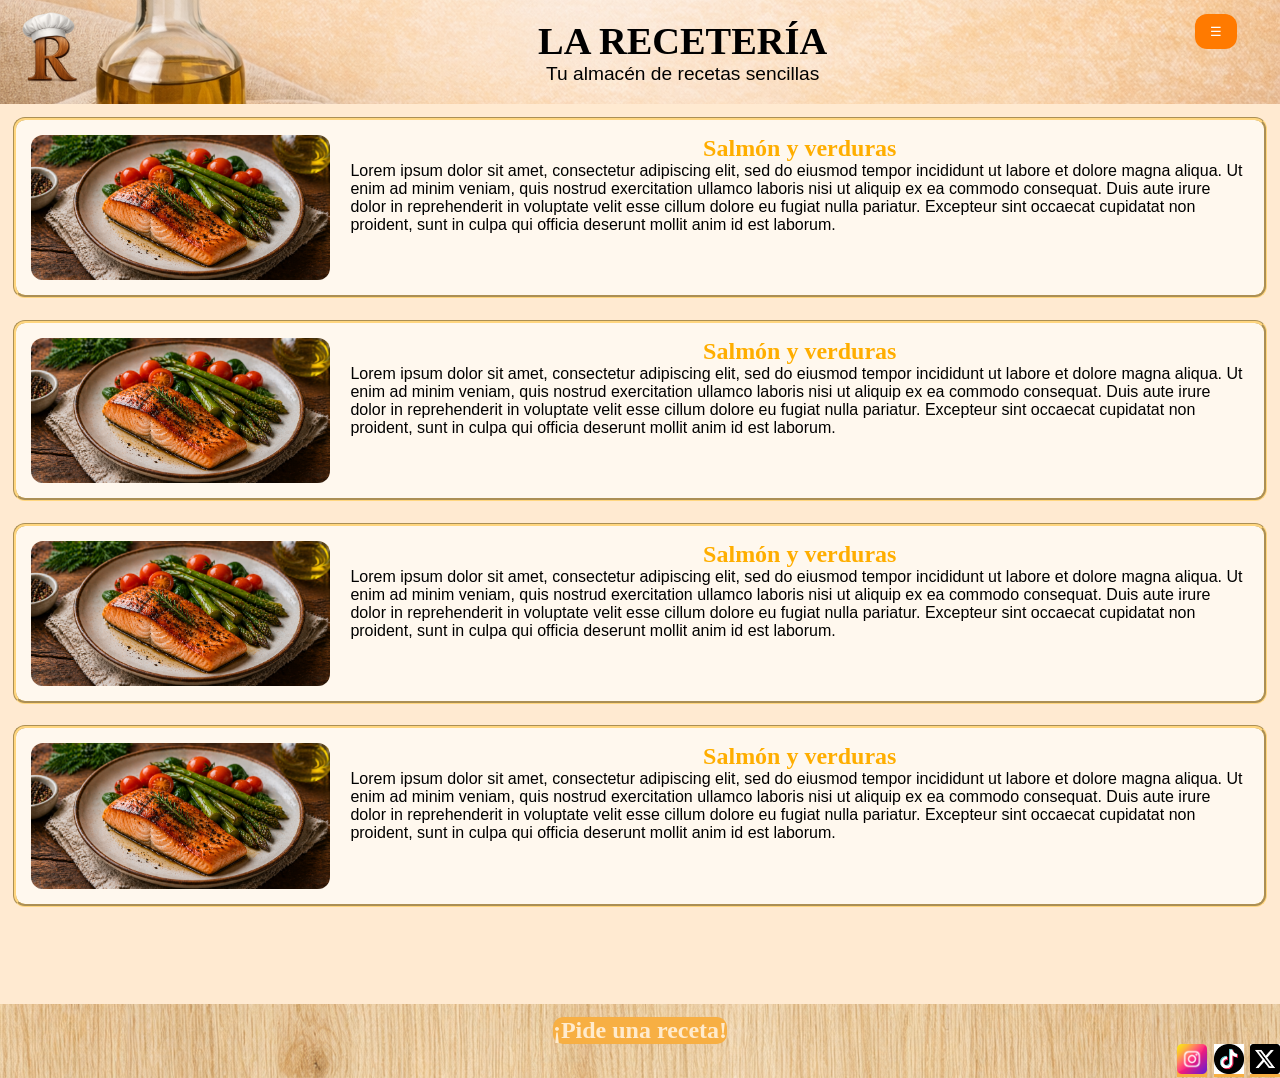
<file: segundos-platos.html>
<!DOCTYPE html>
<html lang="es">

<head>

    <meta charset="UTF-8">
    <meta name="viewport" content="width=device-width, initial-scale=1.0">

     <title>La Recetería</title>

 <link rel="stylesheet" href="/style.css">
</head>

<body>
<!-----------------------------<HEADER>------------------------------>
    <header>
        <a href="index.html" class="link-logo"><img class="logo" src="/imagenes/logo.png"></a>
        <div class="titulo">
            <h1>LA RECETERÍA</h1>
            <p>Tu almacén de recetas sencillas</p>
        </div>
        <div class="bhamburguesa">
        <button id="menu-btn">☰</button>
        <nav id="menu">
        <a href="primeros-platos.html">Primeros platos</a>
        <a href="segundos-platos.html">Segundos platos</a>
        <a href="postres.html">Postres</a>
        </nav>
        </div>
    </header>
<!-----------------------------</HEADER>------------------------------>


<!-----------------------------<CUERPO>------------------------------>
    <section class="cuerpo">
<!-----------------------------<TARJETAS>------------------------------>
    <div class="receta-grande-wrapper">
        <div class="receta-grande">
                <img src="imagenes/splatos.png">
                <span>
                <a href="pescado-verduras.html">
                    <h2>Salmón y verduras</h2>
                </a>
                                <p>Lorem ipsum dolor sit amet, consectetur adipiscing elit, 
                    sed do eiusmod tempor incididunt ut labore et dolore magna aliqua. 
                    Ut enim ad minim veniam, quis nostrud exercitation ullamco laboris 
                    nisi ut aliquip ex ea commodo consequat. Duis aute irure dolor in 
                    reprehenderit in voluptate velit esse cillum dolore eu fugiat nulla pariatur.
                     Excepteur sint occaecat cupidatat non proident, 
                     sunt in culpa qui officia deserunt mollit anim id est laborum.</p>
                </span>            
        </div>
        
        <div class="receta-grande">
                <img src="imagenes/splatos.png">
                <span>
                <a href="pescado-verduras.html">
                    <h2>Salmón y verduras</h2>
                </a>
                <p>
                    Lorem ipsum dolor sit amet, consectetur adipiscing elit, 
                    sed do eiusmod tempor incididunt ut labore et dolore magna aliqua. 
                    Ut enim ad minim veniam, quis nostrud exercitation ullamco laboris 
                    nisi ut aliquip ex ea commodo consequat. Duis aute irure dolor in 
                    reprehenderit in voluptate velit esse cillum dolore eu fugiat nulla pariatur.
                     Excepteur sint occaecat cupidatat non proident, 
                     sunt in culpa qui officia deserunt mollit anim id est laborum.
                </p>
                </span>            
        </div>
        
        <div class="receta-grande">
                <img src="imagenes/splatos.png">
                <span>
                <a href="pescado-verduras.html">
                    <h2>Salmón y verduras</h2>
                </a>
                <p>
                    Lorem ipsum dolor sit amet, consectetur adipiscing elit, 
                    sed do eiusmod tempor incididunt ut labore et dolore magna aliqua. 
                    Ut enim ad minim veniam, quis nostrud exercitation ullamco laboris 
                    nisi ut aliquip ex ea commodo consequat. Duis aute irure dolor in 
                    reprehenderit in voluptate velit esse cillum dolore eu fugiat nulla pariatur.
                     Excepteur sint occaecat cupidatat non proident, 
                     sunt in culpa qui officia deserunt mollit anim id est laborum.
                </p>
                </span>            
        </div>
        
        <div class="receta-grande">
                <img src="imagenes/splatos.png">
                <span>
                <a href="pescado-verduras.html">
                    <h2>Salmón y verduras</h2>
                </a>
                <p>
                    Lorem ipsum dolor sit amet, consectetur adipiscing elit, 
                    sed do eiusmod tempor incididunt ut labore et dolore magna aliqua. 
                    Ut enim ad minim veniam, quis nostrud exercitation ullamco laboris 
                    nisi ut aliquip ex ea commodo consequat. Duis aute irure dolor in 
                    reprehenderit in voluptate velit esse cillum dolore eu fugiat nulla pariatur.
                     Excepteur sint occaecat cupidatat non proident, 
                     sunt in culpa qui officia deserunt mollit anim id est laborum.
                </p>
                </span>            
        </div>
    </div>
<!-----------------------------</TARJETAS>------------------------------>
    </section>
<!-----------------------------</CUERPO>------------------------------>

<!-----------------------------<FOOTER>------------------------------>
    <footer>
        <h2 class="pedir-receta"><a href="pide-tu-receta.html">¡Pide una receta!</a></h2>
        <ul class="footer-lista">
            <li><a href="https://www.instagram.com" target="_blank"><img src="/imagenes/igicon.png"></a></li>
            <li><a href="https://www.tiktok.com" target="_blank"><img src="/imagenes/tiktokicon.png"></a></li>
            <li><a href="https://www.x.com" target="_blank"><img src="/imagenes/xicon.png"></a></li>
        </ul>
    </footer>
<!-----------------------------</FOOTER>------------------------------>
<script src="scripts.js" defer></script>
</body>
</html>
</file>
<file: style.css>
/*-----------Quiero que esto se aplique a toda la página: 
- Elimino marging y padding por defecto para modificarlo a mi gusto
- Quito las decoraciones de los enlaces y pongo los colores elegidos para la página
- Si hace falta cambiar el color de algún enlace se hará en la sección en concreto que lo necesite */

* {
    margin: 0;
    padding: 0;
    box-sizing: border-box;
}

@media (max-width:768px) {
    * {
        max-width:768px;
        }
}
html {
    height: 100%;
}

a {
    text-decoration: none;
    color:blanchedalmond;
    background-color:rgb(247, 175, 67)
}

a:hover {
    color:white;
}

ul{
    list-style: none;
}

@media (max-width: 768px) {
    .titulo p{
        display:none;
    }
}

h1, h2, h3 {
    font-family: 'Opens Sans', serif;
}

body {
    font-family: 'Open Sans', sans-serif;
}

/*---------------Estos estilos se hicieron teniendo en cuenta el index y se van a reutilizar para toda la página con modificaciones únicamente en el body--------------- */

/* El header es sticky: baja con la rueda del ratón para tener acceso al menú en todo momento */
header {
    position:sticky;
    top:0;
    display:grid;
    grid-template-columns: 1fr 1fr 1fr;
    z-index: 1000;


    background-image: url("imagenes/cabecera.png");
    background-size:cover;
    background-position: center;
}

header img {
    min-width:100px;
    width:20%;
}

.bhamburguesa {
    position:relative;
    padding-top:1%;
    padding-right:10%;
    justify-self: end;

    transform: translateY(10px);
    transition: 0.3s ease;
}

.bhamburguesa a {
  text-decoration: none;
  color: #333;
  padding: 10px 10px;
  border-radius: 12px;

}

#menu {
    display: none !important; 
    flex-direction: column;
    position: absolute;
    top: 0px;
    right: 120px;
    background-color: white;
    border: 2px solid rgb(247, 175, 67);
    padding: 4%;
    gap:7px;
    z-index: 9999;
    min-width: 150px;
}

#menu.mostrar {
    display: flex !important;
}

@media (max-width: 768px) {
    #menu {
    flex-direction: column;
    position: absolute;
    top: 35%;
    right: 5px;
    background-color: white;
    border: 2px solid rgb(247, 175, 67);
    padding: 4%;
    gap:7px;
    z-index: 9999;
    min-width: 150px;
    }
}

/* Quiero que al pulsar el logo se vuelva al índice, 
como tengo un fondo aplicado a los links por defecto se lo quito con transparent */
.link-logo {
    background-color:transparent;
}

.titulo {
    padding-left:20%;
    font-size:larger;
    display:flex;
    flex-direction: column;
    text-align:center;
    justify-content:center;
}

/* Estilo general para todo el cuerpo */
.cuerpo {
    position:static;
    background-color:rgb(255, 234, 209);
    min-height: 100vh;
    min-width: 100%;
    margin-bottom:auto;
    padding:1%;
}

/*Grid para poder colocar los tres botones grandes */
.navegacion-index-lista {
    display: grid;
    grid-template-columns: 1fr 1fr 1fr;
    margin: 0 auto;
    gap:20px;
}

.nav-menu {
    display:flex;
    align-items: center;
    justify-content:center;
    aspect-ratio: 4 / 3;
    border-radius: 12px;
    background-size: cover;
    background-position:center;
    border-style: groove;
}

/*Zoom en la foto del fondo cuando pasas el ratón por encima*/
.nav-menu:hover{
    transform:scale(1.05, 1.05);
    transition: 0.5s ease;
}

.navegacion-index-lista a {
    text-decoration:none;
    text-shadow:
        2px 2px 4px black,
       -2px 2px 4px black,
        2px -2px 4px black,
       -2px -2px 4px black;
    color:rgb(255, 214, 127);
    background-color: aliceblue;
}

.navegacion-index-lista a:hover {
    color:rgb(255, 174, 0);
}


.nm1 {
    background-image: url("imagenes/pplatos.png");
}

.nm2 {
    background-image: url(imagenes/splatos.png);
}

.nm3 {
    background-image: url(imagenes/postres.png);
}


/* Tres columnas es demasiado grande para pantallas de movil, así que los coloco 
en vertical con @media y una resolución habitual de móvil*/
@media (max-width: 768px) {
    .navegacion-index-lista {
        grid-template-columns: 1fr; 
        gap: 15px;
    }

    .nav-menu {
        aspect-ratio: 16 / 9; 
    }
}


.recetas-recientes {
    padding-top:1%;
}

.recetas-recientes h2 {
    display:flex;
    align-items: center;
    justify-content: center;
}


.recetas-recientes-wrapper {
    max-width: 900px;
    margin: 0 auto;
    display:grid;
    grid-template-columns: repeat(2, 1fr);
    gap:30px;
    padding:20px;
}


/*Aquí hago lo mismo para ajustar el tamaño, las últimas recetas se muestran de una en una
en vertical*/
@media (max-width: 768px) {
    .navegacion-index-lista {
        grid-template-columns: 1fr;
    }

    .recetas-recientes-wrapper {
        grid-template-columns: 1fr;
        padding: 10px;
    }
}

.recetas-recientes a {
    color:rgb(255, 174, 0);
    background-color:rgb(255, 242, 226);
}

.recetas-recientes a:hover{
    color:rgb(192, 127, 41);
}

.receta {
    display:grid;
    grid-template-columns: 1fr;
    gap: 20px;
    align-items: top;
    

    background-color: rgb(255, 248, 238);
    padding: 15px;
    border-radius: 12px;
    border-style: groove;
    border-color: rgb(255, 214, 127);
}

.receta:hover {
    transform: translateY(-3px);
    box-shadow: 0 8px 20px rgba(0,0,0,0.15);
}

.receta a {
    background-color: transparent;
}

.receta img {
    width: 100%;
    height: auto;
    border-radius: 12px;
    object-fit: cover;
    aspect-ratio: 16 / 9;
}

.receta h3 {
    display:flex;
    justify-content:center;
    align-items:top;
}

/*--------------------------------------------- */


/*---------------------------------------------------------ESTILOS PRIMEROS PLATOS, SEGUNDOS PLATOS Y POSTRES----------------------------------------------- */
/* Estilos específicos para las páginas de postres, primeros y segundos platos. Se mantiene el formato del index pero las tarjetas son más grandes */

.receta-grande-wrapper {
    display:grid;
    gap:3%;
    margin-bottom:5%;
}

@media (max-width:768px) {
    .receta-grande-wrapper {
        margin-bottom:20%;
    }
}
.receta-grande {
    display:grid;
    grid-template-columns: 1fr 3fr;

    gap: 20px;

    background-color: rgb(255, 248, 238);
    padding: 15px;
    border-radius: 12px;
    border-style: groove;
    border-color:rgb(255, 214, 127);
}

.receta-grande h2 {
    display:flex;
    align-items: center;
    justify-content:center;
}

.receta-grande:hover {
    transform: translateY(-3px);
    box-shadow: 0 8px 20px rgba(0,0,0,0.15);
}

.receta-grande img {
    width: 100%;
    height: auto;
    border-radius: 12px;
    object-fit:cover;
}


.receta-grande a {
    color:rgb(255, 174, 0);
}

.receta-grande a:hover{
    color:rgb(192, 127, 41);
}

/*--------------------------------------------- */

/*--------------------------------RECETAS--------------------------------*/

.preparacion {
    display:grid;
    grid-template-rows: auto auto;
    gap:1%;
}

.preparacion ul {
    list-style:disc;
    line-height:120%;
}

.preparacion h2 {
    display:flex;
    align-items: center;
    justify-content: center;
}

.preparacion-lista {
    display:grid;
    grid-template-columns: 0.5fr 1fr 0.5fr 1fr;
    margin: 0 auto;
    background-color: rgb(255, 251, 227);
    width:80%;
    border-radius:12px;
}

.preparacion img {
    display:block;
    width: 80%;
    height: auto;
    margin: 0 auto;
    border-radius: 12px;
}

/*La disposición del texto en pc es demasiado amplia para las pantallas de móvil
así que opto por disponerlo en vertical: primero los ingredientes y luego los pasos a seguir*/
@media (max-width: 768px) {
    .preparacion-lista {
        display:grid;
        grid-template-columns: 1fr;
        grid-template-rows: auto auto auto auto;
    }
    .preparacion-lista h2 {
        padding-top: 5%;
    }
    .ingredientes {
        padding-left:10%;
    }
    .pasos {
        padding-left:10%;
        padding-bottom:10%;
    }
    
}

/*--------------------------------------------- */

/*---------------------PIDE TU RECETA---------------*/

.cuerpo-pide-receta {
    position:static;
    background-color:rgb(255, 234, 209);
    min-height: 80vh;
    min-width: 100%;
    margin-bottom:auto;
    padding:1%;
}

.titulo-pide-receta {
    padding-top:1%;
    padding-bottom:1%;
    display:flex;
    justify-content: center;
}

.formulario-wrapper {
    display:block;
    width:50%;
    margin: 0 auto;

    background-color:rgb(255, 251, 227);
    border-radius:12px;
}

.formulario {
    display:flex;
    flex-direction: column;
    justify-content: center;
    align-items: center;
    line-height: 200%;
}

input {
    padding:10px 12px;
    margin-bottom: 10px;
    border: 1px solid #ccc;
    border-radius:12px;
    outline:none;
}

input:focus {
    border-color: #ff7a00;
    box-shadow: 0 0 5px rgba(255, 122, 0, 0.3);
}

button {
  background-color: #ff7a00;
  color: white;
  padding: 10px 15px;
  border: none;
  border-radius: 12px;
  cursor: pointer;
}

button:hover {
  background-color: #e66900;
}

button a {
    background-color: transparent;
}
/*---------------------ESTILOS FOOTER---------------*/

footer {
    position:relative;
    display:block;
    max-height:1%;
    background-image: url("imagenes/madera-footer.png");
    background-position:center;
}

.pedir-receta a {
    border-radius:10px;
    margin-top:1%;
}

.pedir-receta {
    display:flex;
    justify-content:center;
}

.footer-lista {
    position:absolute 90%;
    display:flex;
    justify-content:flex-end;
    gap:0.5%
}

.footer-lista img {
    max-height:30px;
}

/*--------------------------------------------- */
</file>
